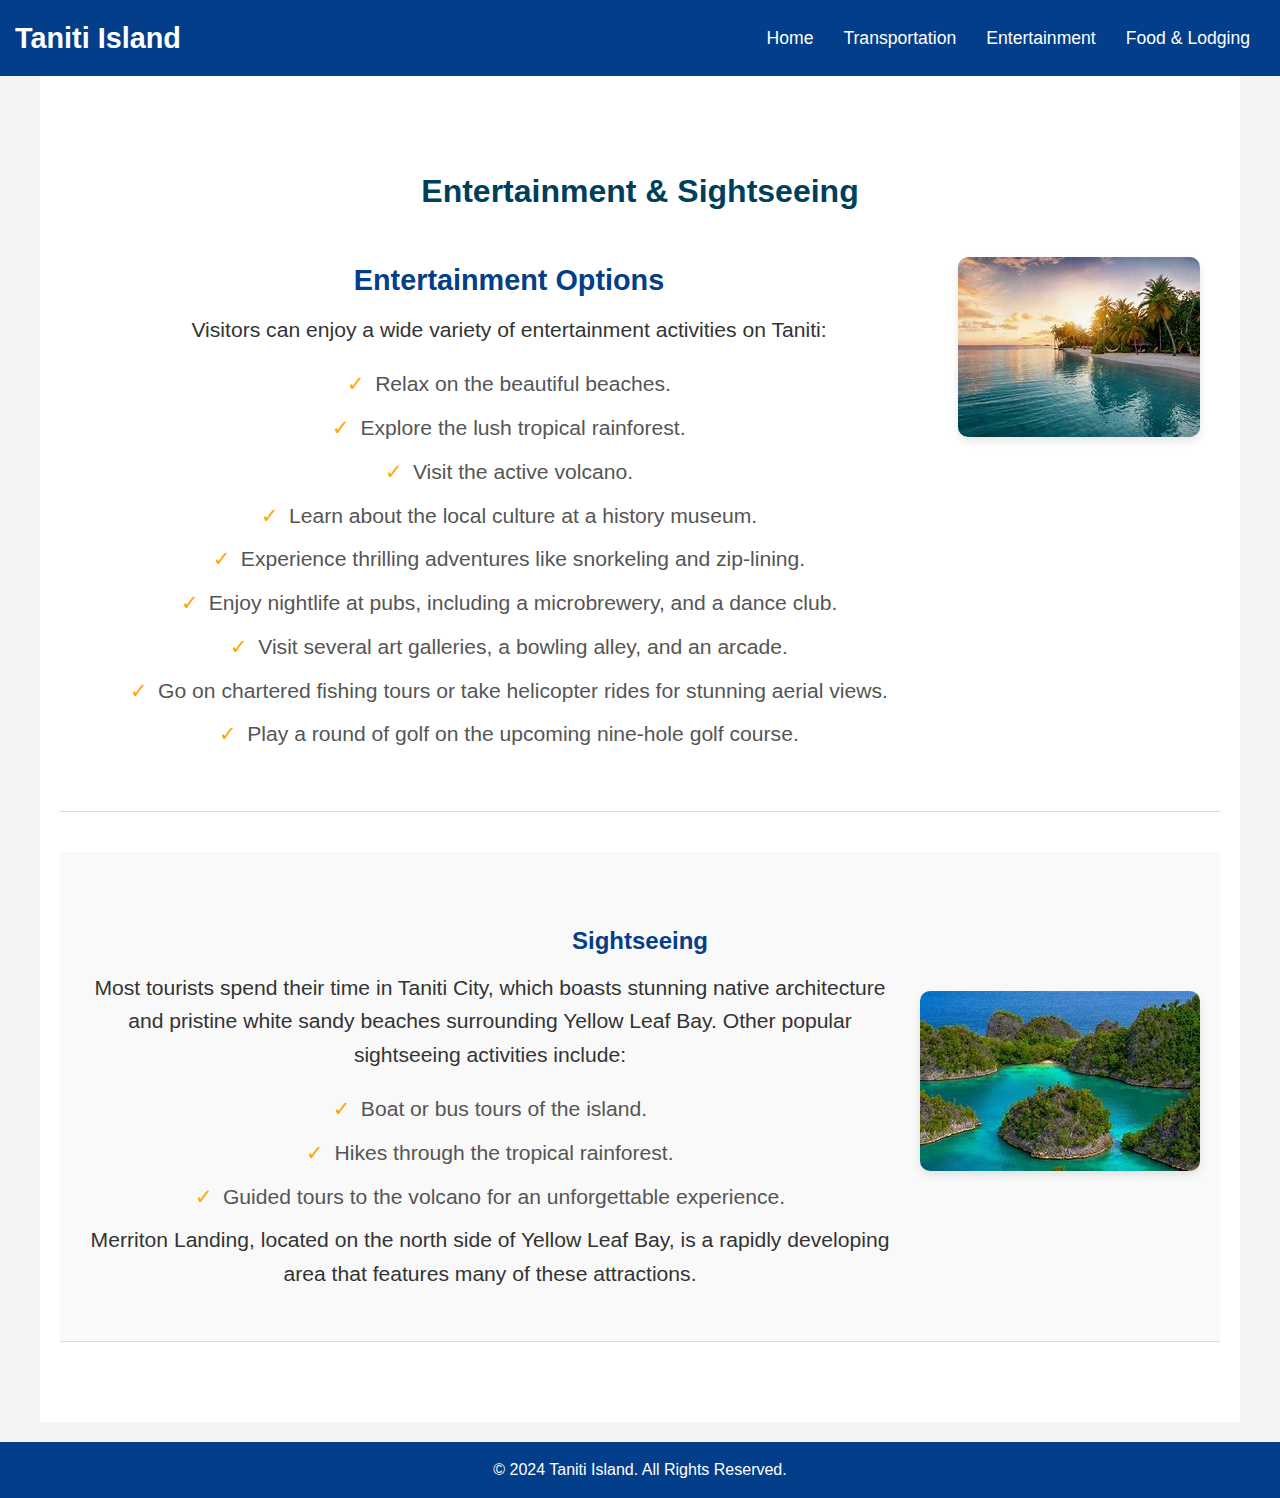
<file: entertainment.html>
<!DOCTYPE html>
<html lang="en">
<head>
    <meta charset="UTF-8">
    <meta name="viewport" content="width=device-width, initial-scale=1.0">
    <title>Island Explorer - Entertainment</title>
    <link rel="stylesheet" href="style.css">
    <style>
        * {
            box-sizing: border-box;
            margin: 0;
            padding: 0;
        }
    </style>
</head>
<body>
    <header class="navbar">
        <div class="logo">Taniti Island</div>
        <ul class="nav-links">
            <li><a href="index.html">Home</a></li>
            <li><a href="transportation.html">Transportation</a></li>
            <li><a href="entertainment.html">Entertainment</a></li>
            <li><a href="food-and-lodging.html">Food & Lodging</a></li>
        </ul>
    </header>
    <main>
        <div class="container">
            <section class="section">
                <h1>Entertainment & Sightseeing</h1>
                <div class="content">
                    <div class="text-content">
                        <h2>Entertainment Options</h2>
                        <p>Visitors can enjoy a wide variety of entertainment activities on Taniti:</p>
                        <div class="activities-list">
                            <div>Relax on the beautiful beaches.</div>
                            <div>Explore the lush tropical rainforest.</div>
                            <div>Visit the active volcano.</div>
                            <div>Learn about the local culture at a history museum.</div>
                            <div>Experience thrilling adventures like snorkeling and zip-lining.</div>
                            <div>Enjoy nightlife at pubs, including a microbrewery, and a dance club.</div>
                            <div>Visit several art galleries, a bowling alley, and an arcade.</div>
                            <div>Go on chartered fishing tours or take helicopter rides for stunning aerial views.</div>
                            <div>Play a round of golf on the upcoming nine-hole golf course.</div>
                        </div>
                    </div>
                    <div class="image-container">
                        <img src="assets/Island1.jpg" alt="Entertainment Activities">
                    </div>
                </div>
            </section>

            <section class="section">
                <h2>Sightseeing</h2>
                <div class="content">
                    <div class="text-content">
                        <p>
                            Most tourists spend their time in Taniti City, which boasts stunning native architecture and pristine white sandy beaches 
                            surrounding Yellow Leaf Bay. Other popular sightseeing activities include:
                        </p>
                        <div class="activities-list">
                            <div>Boat or bus tours of the island.</div>
                            <div>Hikes through the tropical rainforest.</div>
                            <div>Guided tours to the volcano for an unforgettable experience.</div>
                        </div>
                        <p>
                            Merriton Landing, located on the north side of Yellow Leaf Bay, is a rapidly developing area that features many of these attractions.
                        </p>
                    </div>
                    <div class="image-container">
                        <img src="assets/sights.jpg" alt="Sightseeing Activities">
                    </div>
                </div>
            </section>
        </div>
    </main>
    <footer>
        <p>&copy; 2024 Taniti Island. All Rights Reserved.</p>
    </footer>
</body>
</html>
</file>
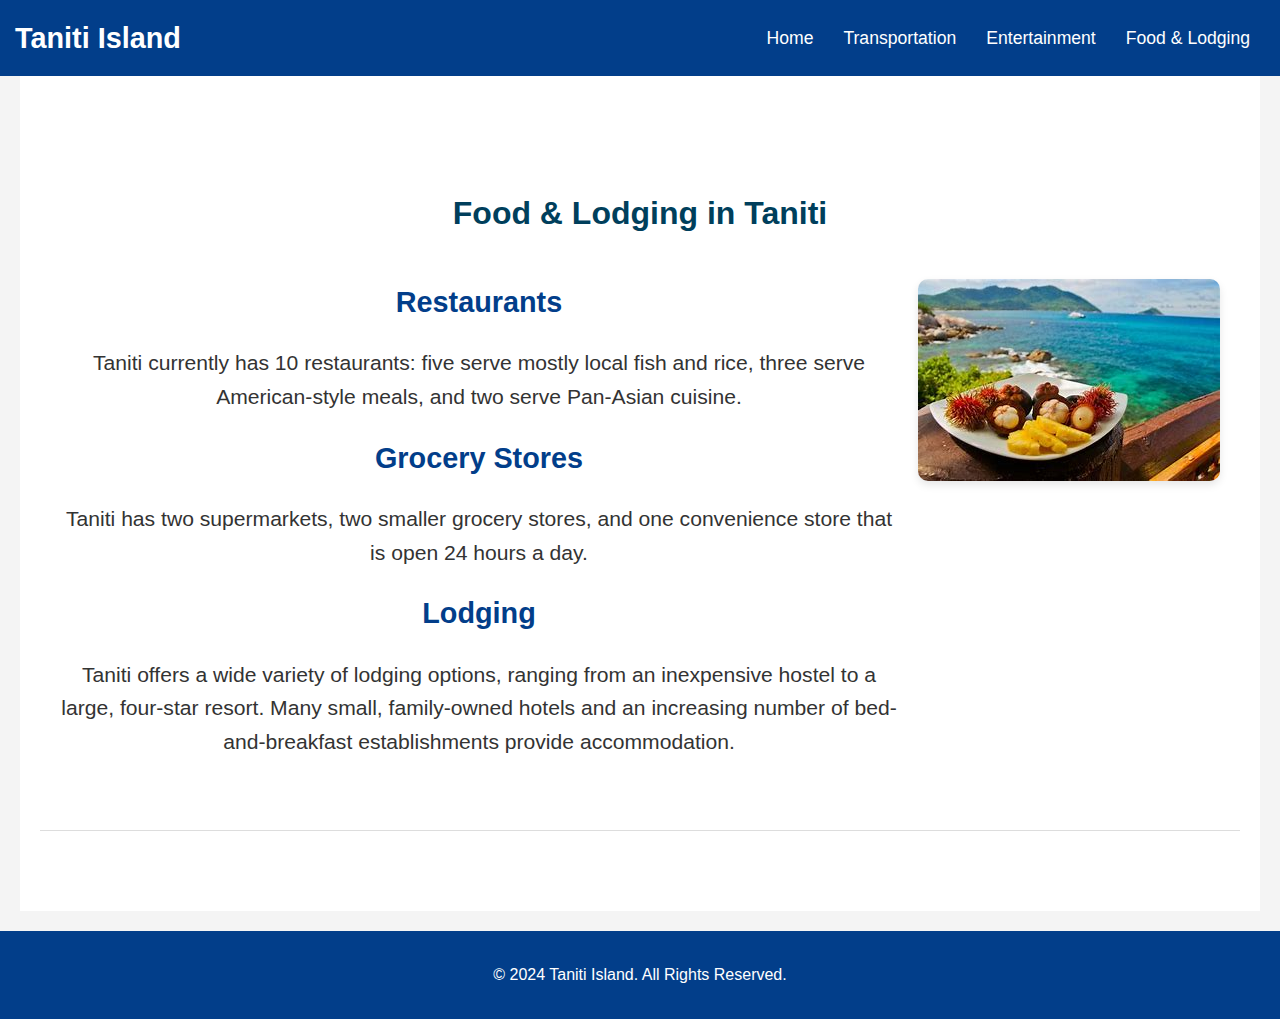
<file: food-and-lodging.html>
<!DOCTYPE html>
<html lang="en">
<head>
    <meta charset="UTF-8">
    <meta name="viewport" content="width=device-width, initial-scale=1.0">
    <title>Island Explorer - Food & Lodging</title>
    <link rel="stylesheet" href="style.css">
</head>
<body>
    <header class="navbar">
        <div class="logo">Taniti Island</div>
        <ul class="nav-links">
            <li><a href="index.html">Home</a></li>
            <li><a href="transportation.html">Transportation</a></li>
            <li><a href="entertainment.html">Entertainment</a></li>
            <li><a href="food-and-lodging.html">Food & Lodging</a></li>
        </ul>
    </header>
    <main>
        <div class="container">
            <section class="section">
                <h1>Food & Lodging in Taniti</h1>
                <div class="content">
                    <div class="text-content">
                        <h2>Restaurants</h2>
                        <p>Taniti currently has 10 restaurants: five serve mostly local fish and rice, three serve American-style meals, and two serve Pan-Asian cuisine.</p>

                        <h2>Grocery Stores</h2>
                        <p>Taniti has two supermarkets, two smaller grocery stores, and one convenience store that is open 24 hours a day.</p>

                        <h2>Lodging</h2>
                        <p>
                            Taniti offers a wide variety of lodging options, ranging from an inexpensive hostel to a large, four-star resort. 
                            Many small, family-owned hotels and an increasing number of bed-and-breakfast establishments provide accommodation.
                        </p>
                    </div>
                    <div class="image-container">
                        <img src="assets/food.jpg" alt="Restaurant">
                    </div>
                </div>
            </section>
        </div>
    </main>
    <footer>
        <p>&copy; 2024 Taniti Island. All Rights Reserved.</p>
    </footer>
</body>
</html>
</file>
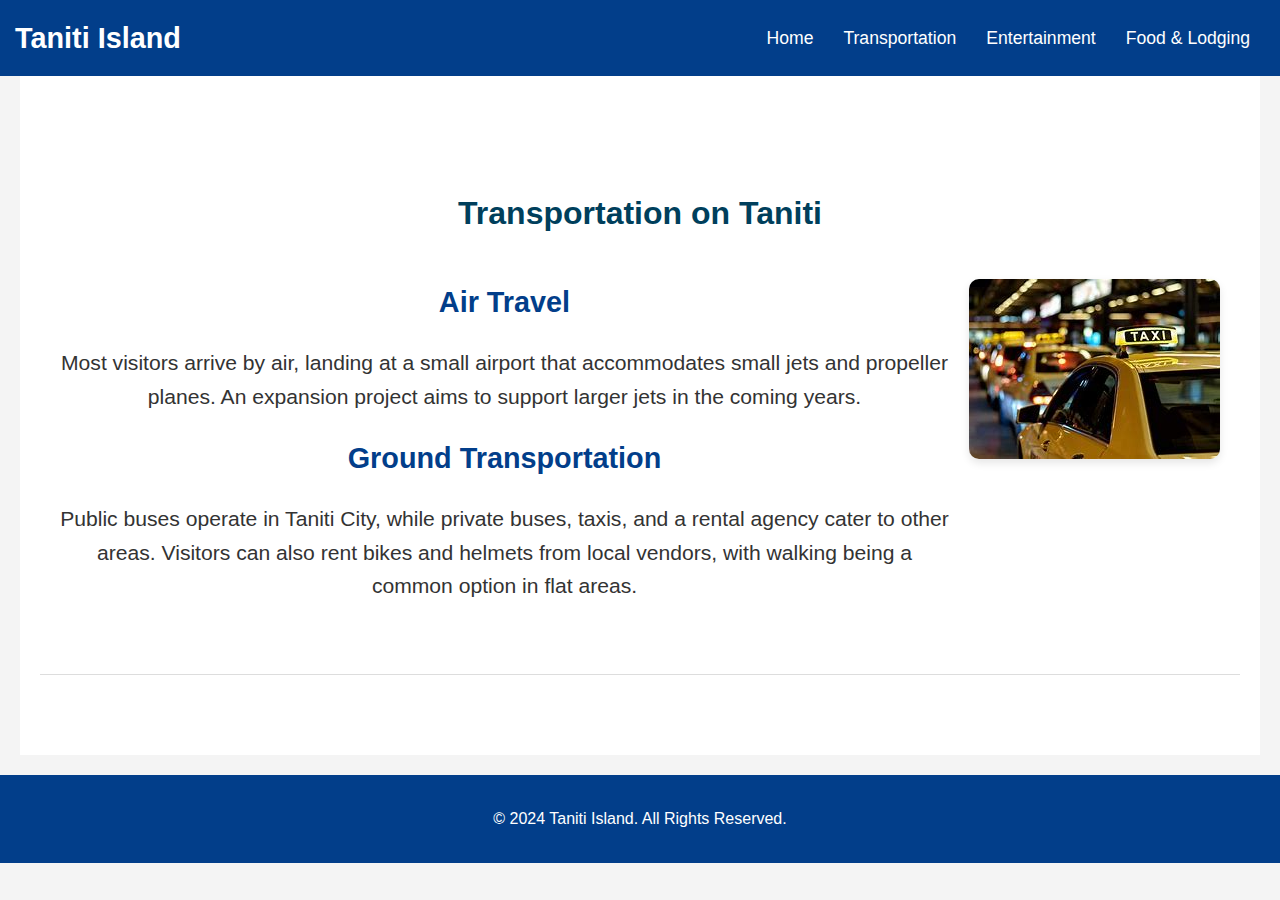
<file: transportation.html>
<!DOCTYPE html>
<html lang="en">
<head>
    <meta charset="UTF-8">
    <meta name="viewport" content="width=device-width, initial-scale=1.0">
    <title>Island Explorer - Transportation</title>
    <link rel="stylesheet" href="style.css">
</head>
<body>
    <header class="navbar">
        <div class="logo">Taniti Island</div>
        <ul class="nav-links">
            <li><a href="index.html">Home</a></li>
            <li><a href="transportation.html">Transportation</a></li>
            <li><a href="entertainment.html">Entertainment</a></li>
            <li><a href="food-and-lodging.html">Food & Lodging</a></li>
        </ul>
    </header>
    <main>
        <div class="container">
            <section class="section">
                <h1>Transportation on Taniti</h1>
                <div class="content">
                    <div class="text-content">
                        <h2>Air Travel</h2>
                        <p>
                            Most visitors arrive by air, landing at a small airport that accommodates small jets and propeller planes. 
                            An expansion project aims to support larger jets in the coming years.
                        </p>

                        <h2>Ground Transportation</h2>
                        <p>
                            Public buses operate in Taniti City, while private buses, taxis, and a rental agency cater to other areas. 
                            Visitors can also rent bikes and helmets from local vendors, with walking being a common option in flat areas.
                        </p>
                    </div>
                    <div class="image-container">
                        <img src="assets/taxi.jpg" alt="Airport">
                    </div>
                </div>
            </section>
        </div>
    </main>
    <footer>
        <p>&copy; 2024 Taniti Island. All Rights Reserved.</p>
    </footer>
</body>
</html>
</file>
<file: style.css>
body {
    font-family: 'Helvetica Neue', Arial, sans-serif;
    margin: 0;
    color: #333;
    background-color: #f4f4f4;
}

a {
    text-decoration: none;
    color: inherit;
}


.navbar {
    background-color: #003f5c;
    color: white;
    padding: 15px;
    position: sticky;
    top: 0;
    display: flex;
    justify-content: space-between;
    align-items: center;
    z-index: 10;
}

.nav-links {
    list-style: none;
    display: flex;
    margin: 0;
    padding: 0;
}

.nav-links li {
    margin: 0 15px;
}

.nav-links a {
    color: white;
    transition: color 0.3s;
}

.nav-links a:hover {
    color: #ffa600;
}


.section {
    padding: 50px 20px;
    background-color: white;
    text-align: center;
    border-bottom: 1px solid #ddd;
}

.section:nth-child(even) {
    background-color: #f9f9f9;
}

.section img {
    max-width: 80%;
    margin: 20px 0;
    border-radius: 10px;
}

.section h1 {
    color: #003f5c;
    margin-bottom: 20px;
}

.section p {
    font-size: 1.1em;
    line-height: 1.6;
}


.cta {
    background-color: #ffa600;
    color: white;
    padding: 10px 20px;
    border: none;
    border-radius: 5px;
    cursor: pointer;
    font-size: 1em;
    transition: background-color 0.3s;
}

.cta:hover {
    background-color: #ff7600;
}


.faq-item h3 {
    cursor: pointer;
    color: #003f5c;
    margin: 15px 0;
}

.faq-item .answer {
    display: none;
    padding: 10px 0;
    border-top: 1px solid #ddd;
    color: #555;
}


footer {
    background-color: #003f5c;
    color: white;
    text-align: center;
    padding: 20px 0;
    margin-top: 20px;
}

body {
    font-family: 'Arial', sans-serif;
    line-height: 1.6;
    background-color: #f4f4f4;
    color: #333;
}

h1, h2 {
    color: #023e8a;
    margin-bottom: 10px;
}

h2 {
    font-size: 1.5em;
    margin-top: 20px;
}

.navbar {
    background-color: #023e8a;
    color: white;
    padding: 15px;
    text-align: center;
}

.navbar .logo {
    font-size: 1.8em;
    font-weight: bold;
}

.navbar ul {
    list-style: none;
    padding: 0;
}

.navbar ul li {
    display: inline-block;
    margin: 0 15px;
}

.navbar ul li a {
    color: white;
    text-decoration: none;
    font-size: 1.1em;
}

.navbar ul li a:hover {
    color: #ffa600;
}

.container {
    max-width: 1200px;
    margin: 0 auto;
    padding: 40px 20px;
    background-color: white;
}

.section {
    margin-bottom: 40px;
}

.content {
    display: flex;
    flex-wrap: wrap;
    gap: 20px;
}

.content img {
    max-width: 100%;
    border-radius: 10px;
    box-shadow: 0 4px 8px rgba(0, 0, 0, 0.1);
}

.text-content {
    flex: 1;
    min-width: 300px;
    font-size: 1.2em;
}

.activities-list {
    margin-top: 20px;
}

.activities-list div {
    margin-bottom: 10px;
    font-size: 1.1em;
    color: #555;
}

.activities-list div:before {
    content: "✓";
    color: #ffa600;
    margin-right: 10px;
}

footer {
    background-color: #023e8a;
    color: white;
    text-align: center;
    padding: 15px;
}
</file>
